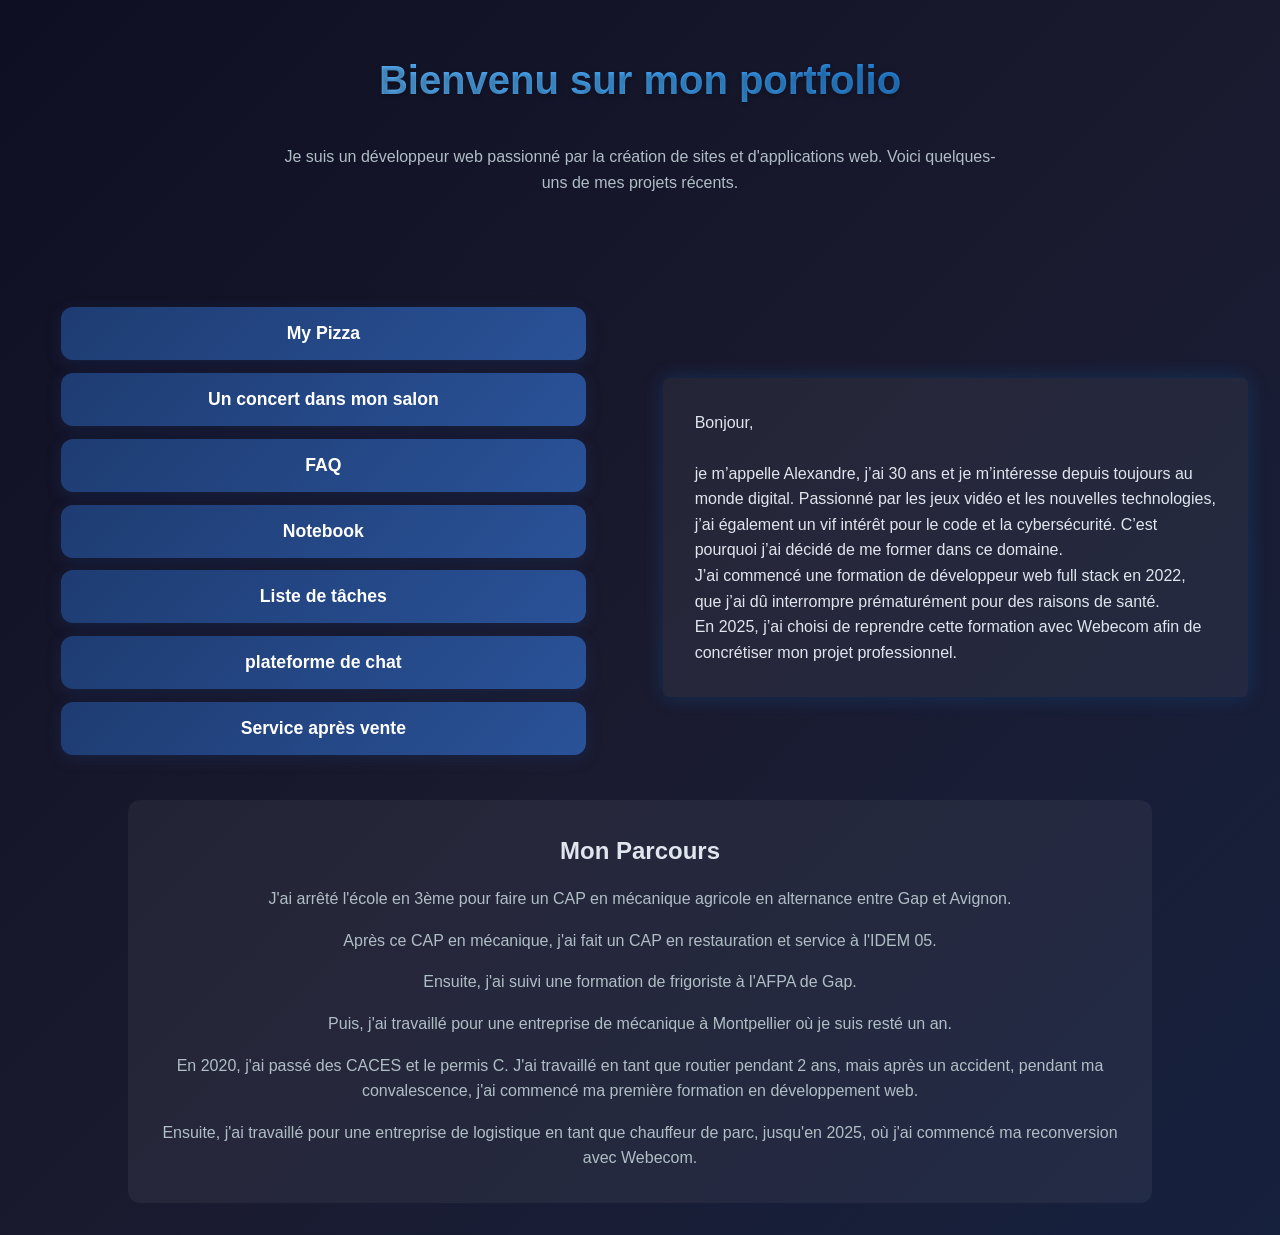
<file: index.html>
<!DOCTYPE html>
<html lang="fr">
  <head>
    <meta charset="UTF-8" />
    <meta name="viewport" content="width=device-width, initial-scale=1.0" />
    <link rel="stylesheet" href="style.css" />
    <title>Mon portfolio</title>
  </head>
  <body>
    <div class="presentation">
      <h1>Bienvenu sur mon portfolio</h1>
      <p>
        Je suis un développeur web passionné par la création de sites et
        d'applications web. Voici quelques-uns de mes projets récents.
      </p>
    </div>
    <section class="projets">
      <div class="accordion-projet">
        <button class="accordion" id="btn1">My Pizza</button>
        <div id="accordion1" class="hidden">
          <a href="https://mypizza-alau.play.mywebecom.ovh/" target="_blank"
            >My pizza</a
          ><br />

          <p>Ce projet et un site de préparation de commande de pizza</p>
          <br />
        </div>

        <button class="accordion" id="btn2">Un concert dans mon salon</button>
        <div id="accordion2" class="hidden">
          <a href="https://cdms-alau.play.mywebecom.ovh/" target="_blank"
            >CDMS</a
          ><br />
          <p>
            c'est une application qui met en relation des artistes et des
            organisateur pour faire des concert à domicile
          </p>
          <br />
        </div>

        <button class="accordion" id="btn3">FAQ</button>
        <div id="accordion3" class="hidden">
          <a href="https://faq-alau.play.mywebecom.ovh/" target="_blank">FAQ</a
          ><br />

          <p>
            un site de foire au questions, un utilisateur pose une question un
            autre repond, sut nimporte quzel theme
          </p>
          <br />
        </div>

        <button class="accordion" id="btn4">Notebook</button>
        <div id="accordion4" class="hidden">
          <p></p>
          <a
            href="https://notebook-alau.play.mywebecom.ovh/NoteBook/accueil.php"
            target="_blank"
            >Notebook</a
          ><br />
          <p>cette application permet de gérer des notes</p>
          <br />
        </div>
        <button class="accordion" id="btn5">Liste de tâches</button>
        <div id="accordion5" class="hidden">
          <a href="https://taches-alau.play.mywebecom.ovh/" target="_blank"
            >Tâches</a
          ><br />
          <p>cette application permet de gérer des tâches</p>
          <br />
        </div>
        <button class="accordion" id="btn6">plateforme de chat</button>
        <div id="accordion6" class="hidden">
          <p>
            <a href="https://chat-alau.play.mywebecom.ovh/" target="_blank"
              >Chat</a
            >
          </p>
        </div>
        <button class="accordion" id="btn7">Service après vente</button>
        <div id="accordion7" class="hidden">
          <a href="https://sav-alau.play.mywebecom.ovh/" target="_blank">SAV</a
          ><br />
          <p>
            cette application gere un sav avec possibilite de connexion a 3 role
            differents <br />
            Vous pouvez le tester avec les codes suivants : vendeur@orange.fr
            /mdp :123
          </p>
          <br />
        </div>
      </div>
      <div class="ma-presentation">
        <span></span>
        <span></span>
        <span></span>
        <span></span>
        Bonjour,<br /><br />
        je m’appelle Alexandre, j’ai 30 ans et je m’intéresse depuis toujours au
        monde digital. Passionné par les jeux vidéo et les nouvelles
        technologies,<br />
        j’ai également un vif intérêt pour le code et la cybersécurité. C’est
        pourquoi j’ai décidé de me former dans ce domaine. <br />J’ai commencé
        une formation de développeur web full stack en 2022, que j’ai dû
        interrompre prématurément pour des raisons de santé. <br />En 2025, j’ai
        choisi de reprendre cette formation avec Webecom afin de concrétiser mon
        projet professionnel.
      </div>
    </section>
    <section class="mon-parcours">
      <h2 style="text-align: center">Mon Parcours</h2>
      <p>
        J'ai arrêté l'école en 3ème pour faire un CAP en mécanique agricole en
        alternance entre Gap et Avignon.
      </p>
      <p>
        Après ce CAP en mécanique, j'ai fait un CAP en restauration et service à
        l'IDEM 05.
      </p>
      <p>Ensuite, j'ai suivi une formation de frigoriste à l'AFPA de Gap.</p>
      <p>
        Puis, j'ai travaillé pour une entreprise de mécanique à Montpellier où
        je suis resté un an.
      </p>
      <p>
        En 2020, j'ai passé des CACES et le permis C. J'ai travaillé en tant que
        routier pendant 2 ans, mais après un accident, pendant ma convalescence,
        j'ai commencé ma première formation en développement web.
      </p>
      <p>
        Ensuite, j'ai travaillé pour une entreprise de logistique en tant que
        chauffeur de parc, jusqu'en 2025, où j'ai commencé ma reconversion avec
        Webecom.
      </p>
    </section>
    <script src="script.js"></script>
  </body>
</html>
</file>
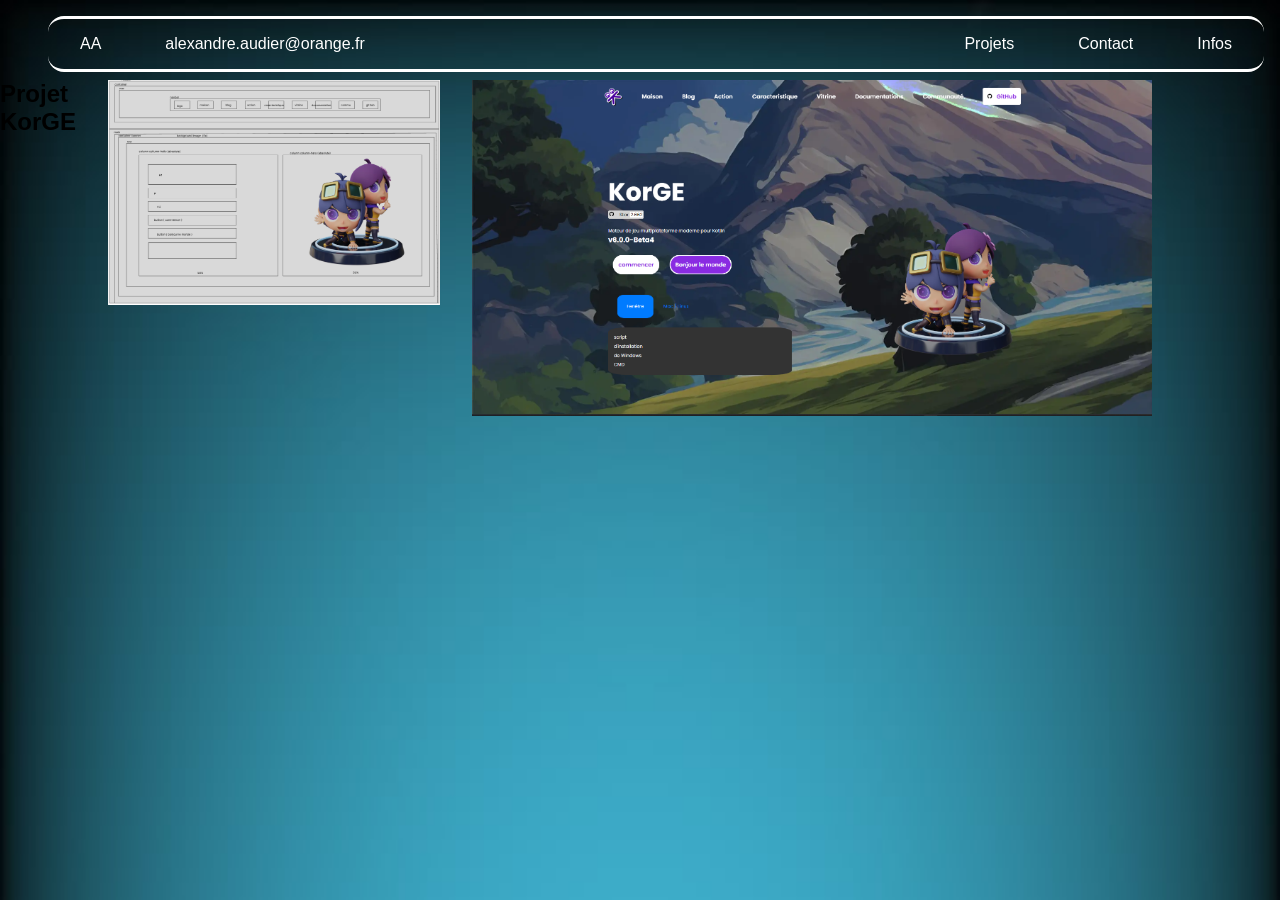
<file: assets/Page KorGE/KorGE.html>
<!DOCTYPE html>
<html lang="en">
    <head>
        <meta charset="UTF-8">
        <meta name="viewport" content="width=device-width, initial-scale=1.0">
        <link rel="preconnect" href="https://fonts.googleapis.com">
        <link rel="preconnect" href="https://fonts.gstatic.com" crossorigin>
        <link rel="preconnect" href="https://fonts.googleapis.com">
        <link rel="preconnect" href="https://fonts.gstatic.com" crossorigin>
        <link rel="preconnect" href="https://fonts.googleapis.com">
        <link rel="preconnect" href="https://fonts.gstatic.com" crossorigin>
        <link href="https://fonts.googleapis.com/css2?family=DM+Sans:ital,opsz,wght@0,9..40,100..1000;1,9..40,100..1000&family=Dancing+Script:wght@400..700&family=Great+Vibes&family=Inter:ital,opsz,wght@0,14..32,100..900;1,14..32,100..900&family=Noto+Sans:ital,wght@0,100..900;1,100..900&family=Playfair+Display:ital,wght@0,400..900;1,400..900&family=Poppins:ital,wght@0,100;0,200;0,300;0,400;0,500;0,600;0,700;0,800;0,900;1,100;1,200;1,300;1,400;1,500;1,600;1,700;1,800;1,900&family=Roboto:ital,wght@0,100..900;1,100..900&family=Rubik:ital,wght@0,300..900;1,300..900&display=swap" rel="stylesheet">
        <link rel="stylesheet" href="/assets/Page KorGE/KorGE.html">
        <link rel="stylesheet" href="/assets/css/button/button.css">
        <link rel="stylesheet" href="/assets/css/overlay/style.css">
        <link rel="stylesheet" href="/assets/css/cards/cards.css">
        <link rel="stylesheet" href="/assets/style.css">
        <title>Document</title>
    </head>
<body>
    <header>
        <div class="container">
            <div class="aboutus">
                <ul>
                    <li><a href="/index.html">AA</a></li>
                    <li><a href="mailto:exemple@email.com">alexandre.audier@orange.fr</a></li>
                </ul>
            </div>
            <nav>
                <ul class="nav">      
                    <li><a href="#projet" title="vers projet">Projets</a></li>
                    <li><a href="#" title="vers contact">Contact</a></li>
                    <li><a href="#" title="vers infos">Infos</a></li>
                </ul>
            </nav>
        </div> 
    </header>
    <main>
        <div class="container-korge">
            <h2>Projet KorGE</h2>
            <div class="card">
                <a href="#popup-schema">
                    <img src="/assets/images/Schema-korge.png" alt="schema technique de KorGE" class="thumbnail">
                </a>               
                <div id="popup-schema" class="overlay">
                    <a href="#" class="close">&times;</a>
                    <img src="/assets/images/Schema-korge.png" alt="Image agrandie" class="popup-img">
                </div>
            </div>
            <div class="card">
                <a href="#image-popup">
                    <img src="/assets/images/korGE.png" alt="schema technique de KorGE" class="thumbnail">
                </a>               
                <div id="image-popup" class="overlay">
                    <a href="#" class="close">&times;</a>
                    <img src="/assets/images/korGE.png" alt="Image agrandie" class="popup-img">
                </div>
            </div>
        </div>
    </main>
</body>
</html>
</file>
<file: style.css>
* {
  padding: 0;
  margin: 0;
  box-sizing: border-box;
}

body {
  background: linear-gradient(135deg, #0f0f23 0%, #1a1a2e 50%, #16213e 100%);
  color: #e0e6ed;
  font-family: "Segoe UI", Tahoma, Geneva, Verdana, sans-serif;
  line-height: 1.6;
  min-height: 100vh;
}
.hidden {
  display: none;
  animation: fadeOut 0.3s ease-out;
}

.show {
  display: block;
  animation: fadeIn 0.3s ease-in;
}

@keyframes fadeIn {
  from {
    opacity: 0;
    transform: translateY(-10px);
  }
  to {
    opacity: 1;
    transform: translateY(0);
  }
}

@keyframes fadeOut {
  from {
    opacity: 1;
    transform: translateY(0);
  }
  to {
    opacity: 0;
    transform: translateY(-10px);
  }
}

.presentation {
  text-align: center;
  padding: 3rem 2rem;
  max-width: 800px;
  margin: 0 auto;
}
h1 {
  text-align: center;
  margin-bottom: 2rem;
  font-size: 2.5rem;
  background: linear-gradient(45deg, #64b5f6, #42a5f5, #1976d2);
  background-clip: text;
  -webkit-background-clip: text;
  -webkit-text-fill-color: transparent;
  text-shadow: 0 2px 4px rgba(0, 0, 0, 0.3);
  font-weight: 700;
}
.accordion {
  background: linear-gradient(135deg, #1e3c72 0%, #2a5298 100%);
  color: white;
  width: 90%;
  padding: 1rem 1.5rem;
  margin-bottom: 0.8rem;
  border-radius: 12px;
  margin-left: 5%;
  border: none;
  cursor: pointer;
  font-size: 1.1rem;
  font-weight: 600;
  transition: all 0.3s ease;
  box-shadow: 0 4px 15px rgba(30, 60, 114, 0.3);
  position: relative;
  overflow: hidden;
}

.accordion::before {
  content: "";
  position: absolute;
  top: 0;
  left: -100%;
  width: 100%;
  height: 100%;
  background: linear-gradient(
    90deg,
    transparent,
    rgba(255, 255, 255, 0.2),
    transparent
  );
  transition: left 0.5s;
}

.accordion:hover::before {
  left: 100%;
}
.accordion:hover {
  transform: translateY(-2px);
  box-shadow: 0 0 5px rgba(30, 60, 114, 0.5), 0 0 25px rgba(30, 60, 114, 0.5),
    0 0 50px rgba(30, 60, 114, 0.5), 0 0 100px rgba(30, 60, 114, 0.5);

  background: linear-gradient(135deg, #2a5298 0%, #1e3c72 100%);
}

.accordion:active {
  transform: translateY(0);
  box-shadow: 0 4px 15px rgba(30, 60, 114, 0.3);
}

#accordion1,
#accordion2,
#accordion3,
#accordion4,
#accordion5,
#accordion6,
#accordion7 {
  background: rgba(255, 255, 255, 0.05);
  backdrop-filter: blur(10px);
  border: 1px solid rgba(255, 255, 255, 0.1);
  border-radius: 8px;
  padding: 1.5rem;
  margin: 0 5% 1rem 5%;
  width: 90%;
  box-shadow: 0 4px 20px rgba(0, 0, 0, 0.2);
}

a {
  color: #64b5f6;
  text-decoration: none;
  font-weight: 600;
  transition: all 0.3s ease;
  display: inline-block;
  padding: 0.5rem 1rem;
  border-radius: 6px;
  background: rgba(100, 181, 246, 0.1);
  border: 1px solid rgba(100, 181, 246, 0.3);
}

a:hover {
  color: #42a5f5;
  background: rgba(100, 181, 246, 0.2);
  transform: translateY(-1px);
  box-shadow: 0 2px 8px rgba(100, 181, 246, 0.3);
}

p {
  margin-top: 1rem;
  color: #b0bec5;
  line-height: 1.6;
  text-align: center;
}

section.projets {
  width: 100%;
  margin-top: 4rem;
  display: flex;
  align-items: center;
  gap: 3rem 48px;
  padding: 0 2rem;
  max-width: 1400px;
  margin-left: auto;
  margin-right: auto;
}

.ma-presentation {
  width: 50%;
  position: relative;
  padding: 2rem;
  background: rgba(255, 255, 255, 0.05);
  color: #e0e6ed;
  overflow: hidden;
  border-radius: 6px;
  box-shadow: 0 0 20px rgb(0 139 251 / 20%);
  margin: 2rem auto;
  max-width: 800px;
}
.accordion-projet {
  width: 50%;
}
.mon-parcours {
  width: 80%;
  padding: 2rem;
  background: rgba(255, 255, 255, 0.05);
  color: #e0e6ed;
  border-radius: 12px;
  margin: 2rem auto;
}
.ma-presentation span {
  position: absolute;
  display: block;
  background: linear-gradient(90deg, transparent, #42a5f5, transparent);
}
.ma-presentation span:nth-child(1) {
  top: 0;
  left: -100%;
  width: 100%;
  height: 2px;
  animation: animate1 2s linear infinite;
}

.ma-presentation span:nth-child(2) {
  top: -100%;
  right: 0;
  width: 2px;
  height: 100%;
  background: linear-gradient(180deg, transparent, #42a5f5, transparent);
  animation: animate2 2s linear infinite;
  animation-delay: 0.5s;
}

.ma-presentation span:nth-child(3) {
  bottom: 0;
  right: -100%;
  width: 100%;
  height: 2px;
  background: linear-gradient(270deg, transparent, #42a5f5, transparent);
  animation: animate3 2s linear infinite;
  animation-delay: 1s;
}

.ma-presentation span:nth-child(4) {
  bottom: -100%;
  left: 0;
  width: 2px;
  height: 100%;
  background: linear-gradient(360deg, transparent, #42a5f5, transparent);
  animation: animate4 2s linear infinite;
  animation-delay: 1.5s;
}
@keyframes animate1 {
  0% {
    left: -100%;
  }
  100% {
    left: 100%;
  }
}

@keyframes animate2 {
  0% {
    top: -100%;
  }
  100% {
    top: 100%;
  }
}

@keyframes animate3 {
  0% {
    right: -100%;
  }
  100% {
    right: 100%;
  }
}

@keyframes animate4 {
  0% {
    bottom: -100%;
  }
  100% {
    bottom: 100%;
  }
}
</file>
<file: assets/css/button/button.css>
.cta {

    border: solid 1px #000;
    background-image: url(/assets/images/ec14.jpg);
    border-radius: 20%;
    padding: 1rem 2rem;
}
</file>
<file: assets/css/overlay/style.css>
/* Miniature */
.thumbnail {
    width: 150px;
    cursor: pointer;
}

/* Overlay caché par défaut */
.overlay {
    display: none;
    position: fixed;
    top: 0;
    left: 0;
    width: 100%;
    height: 100%;
    background: rgba(0, 0, 0, 0.8);
    text-align: center;
    padding-top: 10%;
}

/* Quand l'ancre est ciblée, afficher l'overlay */
.overlay:target {
    display: block;
}

/* Image agrandie */
.popup-img {
    max-width: 60%;
    height: auto;
    border: 5px solid white;
    border-radius: 10px;
}

/* Bouton de fermeture */
.close {
    position: absolute;
    top: 20px;
    right: 40px;
    font-size: 40px;
    color: white;
    text-decoration: none;
}
</file>
<file: assets/css/cards/cards.css>
.cards {
    width: 22%;
    margin-left: 4rem;
}

.card-image {
    width: 50%;
}

.card-image-2 {
    width: 90%;
    height: auto;
}

.container-korge .card img {  
    width: 100%;  
}

.container-korge .card {
    margin-left: 2rem;
}
</file>
<file: assets/style.css>
* {
    margin: 0;
    padding: 0;
    box-sizing: border-box;
    font-family: Arial, Helvetica, sans-serif;
}

header {
    border-top: solid #fff;
    border-bottom: solid #fff;
    border-radius: 1rem;
    position: fixed;
    width: 95%;
    background: transparent;
    /*background-color: #323033;*/
    margin-left: 3rem;
    top: 1rem;
}

.scrolled {
    background: #000000;
    color: #fff;
}

.baniere {
    width: 100%;
    height: 100%;
    text-align: center;
    border-radius: 1rem;
}


body {
    background-image: url(/assets/images/Ai.jpg);
    background-repeat: no-repeat;
    background-size: cover;
    font-family: "Rubik", serif;
    font-optical-sizing: auto;
    font-style: normal;
    background-color: #414141;
    margin-top: 5rem;
    width: 90%;  
}

.container {
    display: flex;
    justify-content:space-between;
}

.aboutus ul {
    display: flex;
    list-style: none;
}

.aboutus ul li:first-child {
    color: #c900fc;
}

.nav {
    display: flex;
    list-style: none;
    justify-content: right;
}


a {
    text-decoration: none;
    color:#B5B3AD;
}

a {
    color: #ffffff;
    text-decoration: none;
    transition: color 0.3s ease-in-out;
}

a:hover {
    color: #ae00ff;
}

img {
    width: 80px;
    transition: transform 0.3s ease-in-out;
}

img:hover {
    transform: scale(1.2);
 }

li {
    padding: 1rem 2rem;
    border-radius: 2rem;
}

.image-profil {
    display: flex;
    width: 40%;
    align-items: center;
}

.column-info {
    padding: 2rem;
    color: #ffffff;
}

.container-banner {
    display: flex;
}

.column-info :first-child {
    text-align: center;
    margin-bottom: 1rem;
}

.column-info p{
    line-height: 2rem;
}

.column {
    display: flex;
    width: 100%;
    align-items: center;
    padding: 2rem;
    margin-left: 5rem;
}

.moi {
    width: 60%;
    height: auto;
    border: solid 2px black;
    border-radius: 2rem 2rem 5rem 2rem;
}

.projet, .contact, .info {
    margin-left: 3rem;
    width: 97%;
    text-align: center;
    border-top: solid;
    border-bottom: solid;
    color: #ffffff;
    font-size: 40px;
    margin: 2rem;
    border-radius: 1rem;
}

.section {
    display: flex;
    flex-wrap: wrap;
    justify-content: center;
}

.logo {
    display: flex;
    justify-content: flex-end;
    gap: 2rem;
}

.contactus {
    display: flex;
    align-items: center;
    justify-content: space-evenly;
}

.column-info h1 {
    margin-bottom: 2rem;
}

.presentation {
    padding: 2rem;
    color: #ffffff;
    border-left: solid 5px blue;
    border-right: solid 5px red;
}

.skills {
    margin-left: 8rem;
    color: #fff;
    
}

.skills h2 {
    margin-bottom: 2rem;
}

.presentation h2 {
    line-height: 5rem;
}

.presentation {
    line-height: 1.5rem;
    justify-content: center;
    margin-left: 3rem;
}

.container-korge {
    display: flex;  
}


.accordion {
    border: 1px solid #ccc;
    border-radius: 4px;
    width: 106%;
    margin-left: 3%;
}
.accordion-item {
    margin-bottom: 10px;
}
.accordion-header {
    background-color: #f0f0f0;
    padding: 10px;
    cursor: pointer;
}
.accordion-body {
    display: none;
    padding: 10px;
    border: 1px solid #ddd;
}
.accordion-header {
    text-align: center;
    font-size: 21px;
}
</file>
